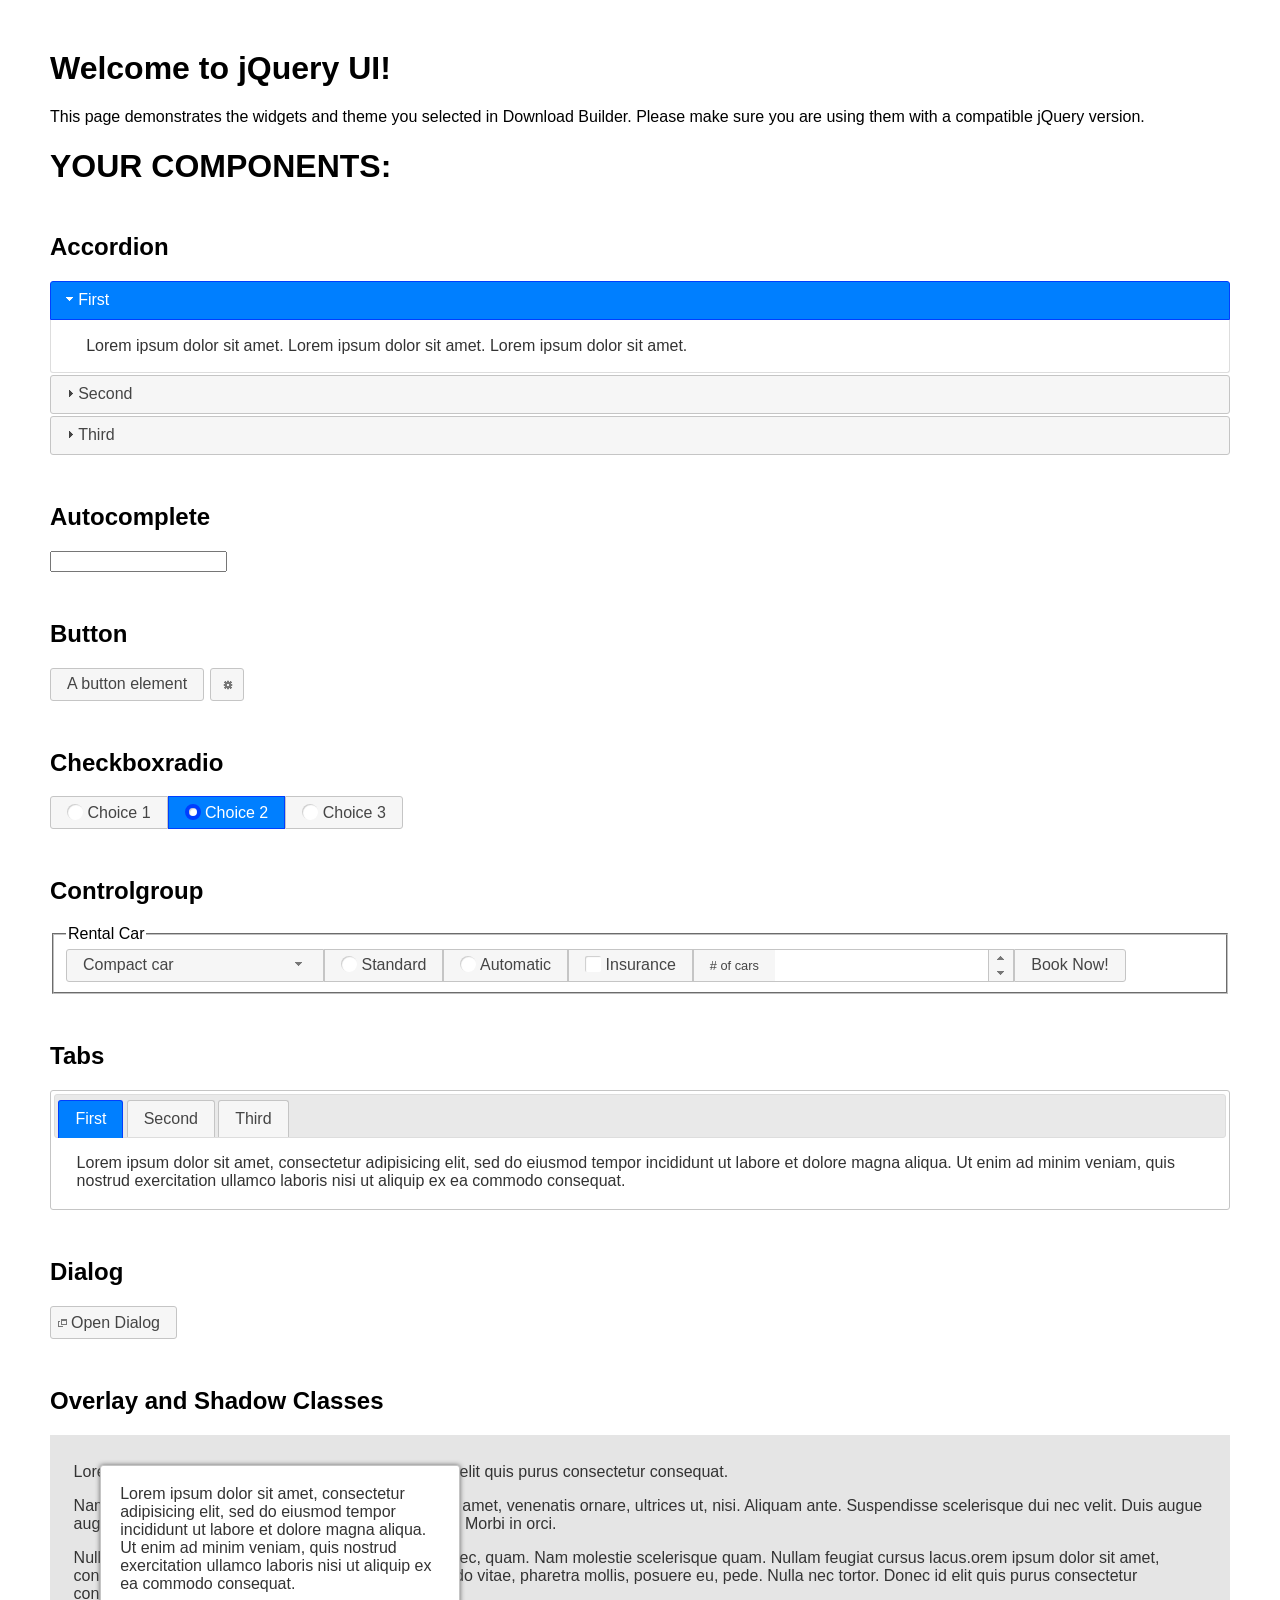
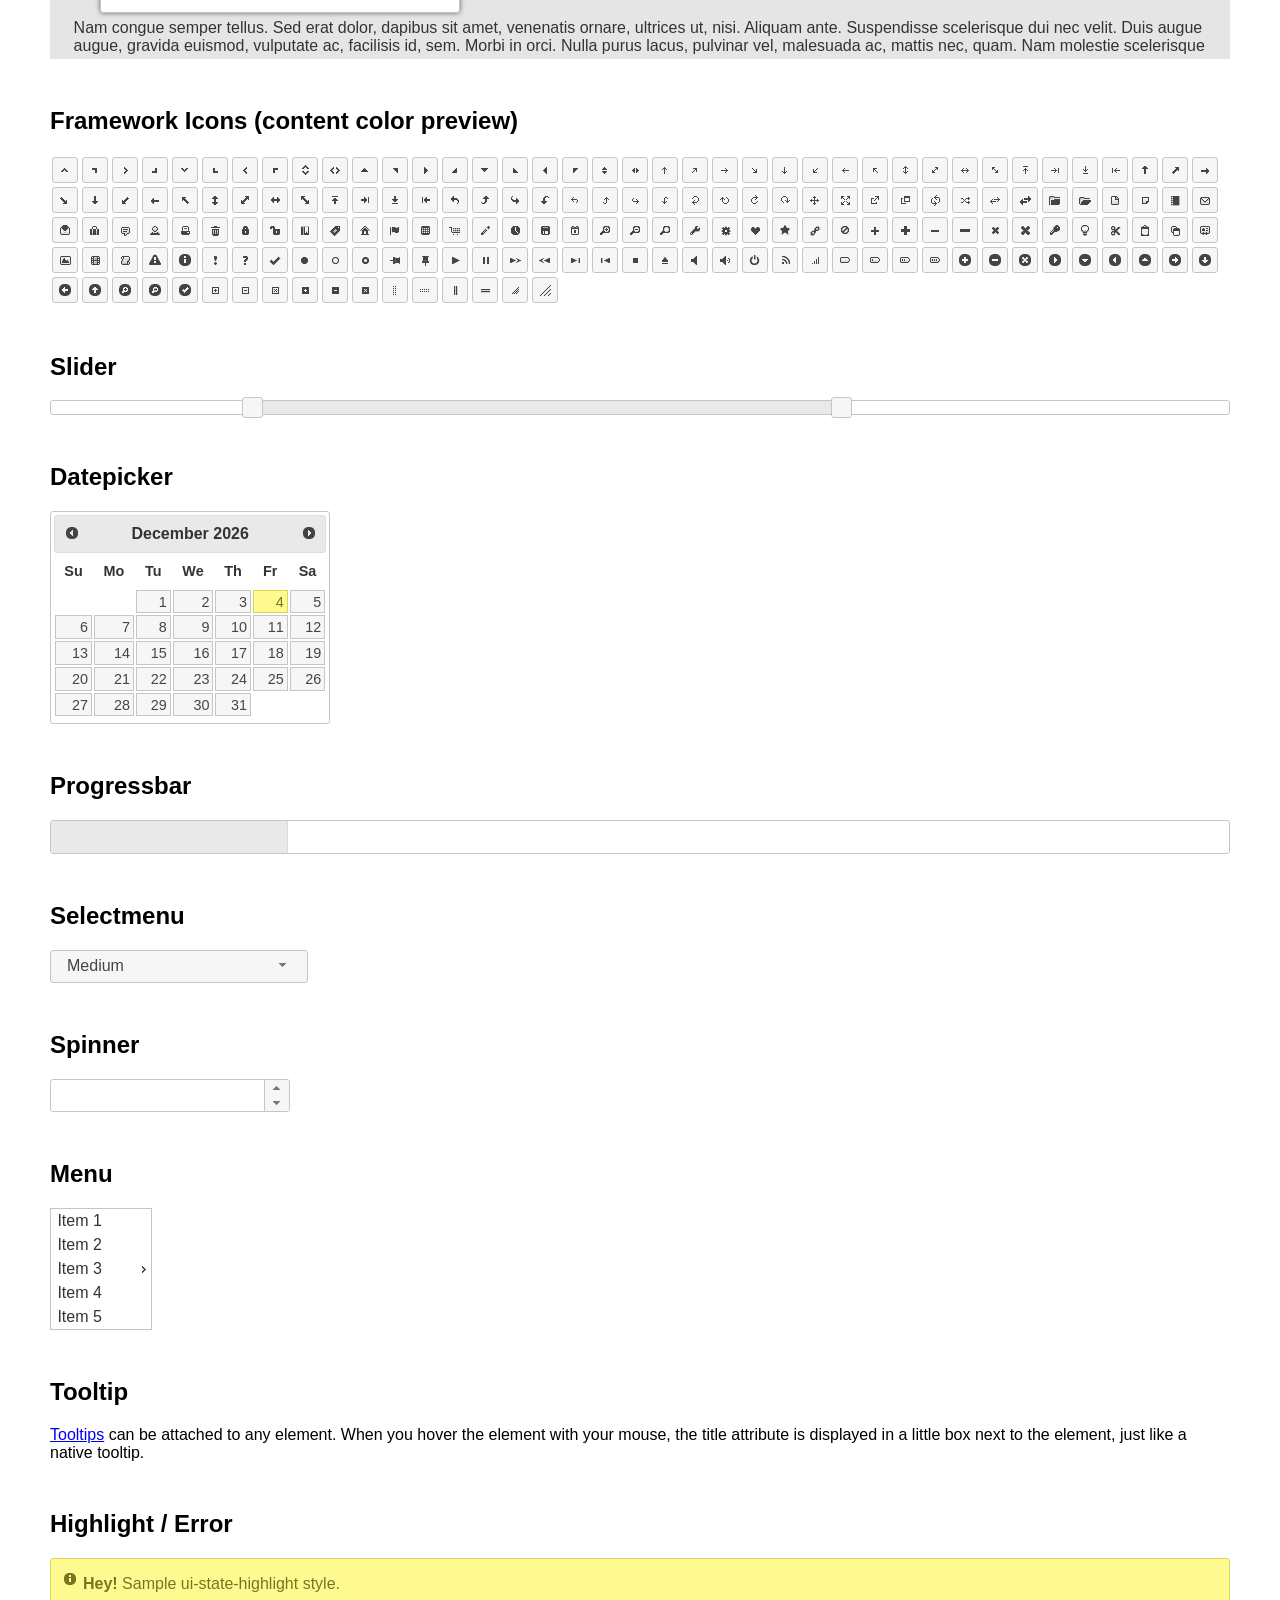
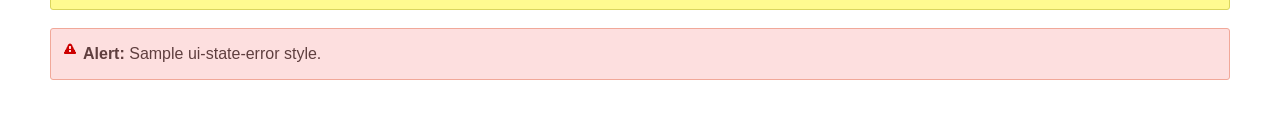
<file: static/jquery-ui-1.14.2/index.html>
<!doctype html>
<html lang="us">
<head>
	<meta charset="utf-8">
	<title>jQuery UI Example Page</title>
	<link href="jquery-ui.css" rel="stylesheet">
	<style>
	body{
		font-family: "Trebuchet MS", sans-serif;
		margin: 50px;
	}
	.demoHeaders {
		margin-top: 2em;
	}
	#dialog-link {
		padding: .4em 1em .4em 20px;
		text-decoration: none;
		position: relative;
	}
	#dialog-link span.ui-icon {
		margin: 0 5px 0 0;
		position: absolute;
		left: .2em;
		top: 50%;
		margin-top: -8px;
	}
	#icons {
		margin: 0;
		padding: 0;
	}
	#icons li {
		margin: 2px;
		position: relative;
		padding: 4px 0;
		cursor: pointer;
		float: left;
		list-style: none;
	}
	#icons span.ui-icon {
		float: left;
		margin: 0 4px;
	}
	.fakewindowcontain .ui-widget-overlay {
		position: absolute;
	}
	select {
		width: 200px;
	}
	</style>
</head>
<body>

<h1>Welcome to jQuery UI!</h1>

<div class="ui-widget">
	<p>This page demonstrates the widgets and theme you selected in Download Builder. Please make sure you are using them with a compatible jQuery version.</p>
</div>

<h1>YOUR COMPONENTS:</h1>

<!-- Accordion -->
<h2 class="demoHeaders">Accordion</h2>
<div id="accordion">
	<h3>First</h3>
	<div>Lorem ipsum dolor sit amet. Lorem ipsum dolor sit amet. Lorem ipsum dolor sit amet.</div>
	<h3>Second</h3>
	<div>Phasellus mattis tincidunt nibh.</div>
	<h3>Third</h3>
	<div>Nam dui erat, auctor a, dignissim quis.</div>
</div>

<!-- Autocomplete -->
<h2 class="demoHeaders">Autocomplete</h2>
<div>
	<input id="autocomplete" title="type &quot;a&quot;">
</div>

<!-- Button -->
<h2 class="demoHeaders">Button</h2>
<button id="button">A button element</button>
<button id="button-icon">An icon-only button</button>

<!-- Checkboxradio -->
<h2 class="demoHeaders">Checkboxradio</h2>
<form style="margin-top: 1em;">
	<div id="radioset">
		<input type="radio" id="radio1" name="radio"><label for="radio1">Choice 1</label>
		<input type="radio" id="radio2" name="radio" checked="checked"><label for="radio2">Choice 2</label>
		<input type="radio" id="radio3" name="radio"><label for="radio3">Choice 3</label>
	</div>
</form>

<!-- Controlgroup -->
<h2 class="demoHeaders">Controlgroup</h2>
<fieldset>
	<legend>Rental Car</legend>
	<div id="controlgroup">
		<select id="car-type">
			<option>Compact car</option>
			<option>Midsize car</option>
			<option>Full size car</option>
			<option>SUV</option>
			<option>Luxury</option>
			<option>Truck</option>
			<option>Van</option>
		</select>
		<label for="transmission-standard">Standard</label>
		<input type="radio" name="transmission" id="transmission-standard">
		<label for="transmission-automatic">Automatic</label>
		<input type="radio" name="transmission" id="transmission-automatic">
		<label for="insurance">Insurance</label>
		<input type="checkbox" name="insurance" id="insurance">
		<label for="horizontal-spinner" class="ui-controlgroup-label"># of cars</label>
		<input id="horizontal-spinner" class="ui-spinner-input">
		<button>Book Now!</button>
	</div>
</fieldset>

<!-- Tabs -->
<h2 class="demoHeaders">Tabs</h2>
<div id="tabs">
	<ul>
		<li><a href="#tabs-1">First</a></li>
		<li><a href="#tabs-2">Second</a></li>
		<li><a href="#tabs-3">Third</a></li>
	</ul>
	<div id="tabs-1">Lorem ipsum dolor sit amet, consectetur adipisicing elit, sed do eiusmod tempor incididunt ut labore et dolore magna aliqua. Ut enim ad minim veniam, quis nostrud exercitation ullamco laboris nisi ut aliquip ex ea commodo consequat.</div>
	<div id="tabs-2">Phasellus mattis tincidunt nibh. Cras orci urna, blandit id, pretium vel, aliquet ornare, felis. Maecenas scelerisque sem non nisl. Fusce sed lorem in enim dictum bibendum.</div>
	<div id="tabs-3">Nam dui erat, auctor a, dignissim quis, sollicitudin eu, felis. Pellentesque nisi urna, interdum eget, sagittis et, consequat vestibulum, lacus. Mauris porttitor ullamcorper augue.</div>
</div>

<h2 class="demoHeaders">Dialog</h2>
<p>
	<button id="dialog-link" class="ui-button ui-corner-all ui-widget">
		<span class="ui-icon ui-icon-newwin"></span>Open Dialog
	</button>
</p>

<h2 class="demoHeaders">Overlay and Shadow Classes</h2>
<div style="position: relative; width: 96%; height: 200px; padding:1% 2%; overflow:hidden;" class="fakewindowcontain">
	<p>Lorem ipsum dolor sit amet,  Nulla nec tortor. Donec id elit quis purus consectetur consequat. </p><p>Nam congue semper tellus. Sed erat dolor, dapibus sit amet, venenatis ornare, ultrices ut, nisi. Aliquam ante. Suspendisse scelerisque dui nec velit. Duis augue augue, gravida euismod, vulputate ac, facilisis id, sem. Morbi in orci. </p><p>Nulla purus lacus, pulvinar vel, malesuada ac, mattis nec, quam. Nam molestie scelerisque quam. Nullam feugiat cursus lacus.orem ipsum dolor sit amet, consectetur adipiscing elit. Donec libero risus, commodo vitae, pharetra mollis, posuere eu, pede. Nulla nec tortor. Donec id elit quis purus consectetur consequat. </p><p>Nam congue semper tellus. Sed erat dolor, dapibus sit amet, venenatis ornare, ultrices ut, nisi. Aliquam ante. Suspendisse scelerisque dui nec velit. Duis augue augue, gravida euismod, vulputate ac, facilisis id, sem. Morbi in orci. Nulla purus lacus, pulvinar vel, malesuada ac, mattis nec, quam. Nam molestie scelerisque quam. </p><p>Nullam feugiat cursus lacus.orem ipsum dolor sit amet, consectetur adipiscing elit. Donec libero risus, commodo vitae, pharetra mollis, posuere eu, pede. Nulla nec tortor. Donec id elit quis purus consectetur consequat. Nam congue semper tellus. Sed erat dolor, dapibus sit amet, venenatis ornare, ultrices ut, nisi. Aliquam ante. </p><p>Suspendisse scelerisque dui nec velit. Duis augue augue, gravida euismod, vulputate ac, facilisis id, sem. Morbi in orci. Nulla purus lacus, pulvinar vel, malesuada ac, mattis nec, quam. Nam molestie scelerisque quam. Nullam feugiat cursus lacus.orem ipsum dolor sit amet, consectetur adipiscing elit. Donec libero risus, commodo vitae, pharetra mollis, posuere eu, pede. Nulla nec tortor. Donec id elit quis purus consectetur consequat. Nam congue semper tellus. Sed erat dolor, dapibus sit amet, venenatis ornare, ultrices ut, nisi. </p>

	<!-- ui-dialog -->
	<div class="ui-widget-overlay ui-front"></div>
	<div style="position: absolute; width: 320px; left: 50px; top: 30px; padding: 1.2em" class="ui-widget ui-front ui-widget-content ui-corner-all ui-widget-shadow">
		Lorem ipsum dolor sit amet, consectetur adipisicing elit, sed do eiusmod tempor incididunt ut labore et dolore magna aliqua. Ut enim ad minim veniam, quis nostrud exercitation ullamco laboris nisi ut aliquip ex ea commodo consequat.
	</div>

</div>

<!-- ui-dialog -->
<div id="dialog" title="Dialog Title">
	<p>Lorem ipsum dolor sit amet, consectetur adipisicing elit, sed do eiusmod tempor incididunt ut labore et dolore magna aliqua. Ut enim ad minim veniam, quis nostrud exercitation ullamco laboris nisi ut aliquip ex ea commodo consequat.</p>
</div>


<h2 class="demoHeaders">Framework Icons (content color preview)</h2>
<ul id="icons" class="ui-widget ui-helper-clearfix">
	<li class="ui-state-default ui-corner-all" title=".ui-icon-caret-1-n"><span class="ui-icon ui-icon-caret-1-n"></span></li>
	<li class="ui-state-default ui-corner-all" title=".ui-icon-caret-1-ne"><span class="ui-icon ui-icon-caret-1-ne"></span></li>
	<li class="ui-state-default ui-corner-all" title=".ui-icon-caret-1-e"><span class="ui-icon ui-icon-caret-1-e"></span></li>
	<li class="ui-state-default ui-corner-all" title=".ui-icon-caret-1-se"><span class="ui-icon ui-icon-caret-1-se"></span></li>
	<li class="ui-state-default ui-corner-all" title=".ui-icon-caret-1-s"><span class="ui-icon ui-icon-caret-1-s"></span></li>
	<li class="ui-state-default ui-corner-all" title=".ui-icon-caret-1-sw"><span class="ui-icon ui-icon-caret-1-sw"></span></li>
	<li class="ui-state-default ui-corner-all" title=".ui-icon-caret-1-w"><span class="ui-icon ui-icon-caret-1-w"></span></li>
	<li class="ui-state-default ui-corner-all" title=".ui-icon-caret-1-nw"><span class="ui-icon ui-icon-caret-1-nw"></span></li>
	<li class="ui-state-default ui-corner-all" title=".ui-icon-caret-2-n-s"><span class="ui-icon ui-icon-caret-2-n-s"></span></li>
	<li class="ui-state-default ui-corner-all" title=".ui-icon-caret-2-e-w"><span class="ui-icon ui-icon-caret-2-e-w"></span></li>
	<li class="ui-state-default ui-corner-all" title=".ui-icon-triangle-1-n"><span class="ui-icon ui-icon-triangle-1-n"></span></li>
	<li class="ui-state-default ui-corner-all" title=".ui-icon-triangle-1-ne"><span class="ui-icon ui-icon-triangle-1-ne"></span></li>
	<li class="ui-state-default ui-corner-all" title=".ui-icon-triangle-1-e"><span class="ui-icon ui-icon-triangle-1-e"></span></li>
	<li class="ui-state-default ui-corner-all" title=".ui-icon-triangle-1-se"><span class="ui-icon ui-icon-triangle-1-se"></span></li>
	<li class="ui-state-default ui-corner-all" title=".ui-icon-triangle-1-s"><span class="ui-icon ui-icon-triangle-1-s"></span></li>
	<li class="ui-state-default ui-corner-all" title=".ui-icon-triangle-1-sw"><span class="ui-icon ui-icon-triangle-1-sw"></span></li>
	<li class="ui-state-default ui-corner-all" title=".ui-icon-triangle-1-w"><span class="ui-icon ui-icon-triangle-1-w"></span></li>
	<li class="ui-state-default ui-corner-all" title=".ui-icon-triangle-1-nw"><span class="ui-icon ui-icon-triangle-1-nw"></span></li>
	<li class="ui-state-default ui-corner-all" title=".ui-icon-triangle-2-n-s"><span class="ui-icon ui-icon-triangle-2-n-s"></span></li>
	<li class="ui-state-default ui-corner-all" title=".ui-icon-triangle-2-e-w"><span class="ui-icon ui-icon-triangle-2-e-w"></span></li>
	<li class="ui-state-default ui-corner-all" title=".ui-icon-arrow-1-n"><span class="ui-icon ui-icon-arrow-1-n"></span></li>
	<li class="ui-state-default ui-corner-all" title=".ui-icon-arrow-1-ne"><span class="ui-icon ui-icon-arrow-1-ne"></span></li>
	<li class="ui-state-default ui-corner-all" title=".ui-icon-arrow-1-e"><span class="ui-icon ui-icon-arrow-1-e"></span></li>
	<li class="ui-state-default ui-corner-all" title=".ui-icon-arrow-1-se"><span class="ui-icon ui-icon-arrow-1-se"></span></li>
	<li class="ui-state-default ui-corner-all" title=".ui-icon-arrow-1-s"><span class="ui-icon ui-icon-arrow-1-s"></span></li>
	<li class="ui-state-default ui-corner-all" title=".ui-icon-arrow-1-sw"><span class="ui-icon ui-icon-arrow-1-sw"></span></li>
	<li class="ui-state-default ui-corner-all" title=".ui-icon-arrow-1-w"><span class="ui-icon ui-icon-arrow-1-w"></span></li>
	<li class="ui-state-default ui-corner-all" title=".ui-icon-arrow-1-nw"><span class="ui-icon ui-icon-arrow-1-nw"></span></li>
	<li class="ui-state-default ui-corner-all" title=".ui-icon-arrow-2-n-s"><span class="ui-icon ui-icon-arrow-2-n-s"></span></li>
	<li class="ui-state-default ui-corner-all" title=".ui-icon-arrow-2-ne-sw"><span class="ui-icon ui-icon-arrow-2-ne-sw"></span></li>
	<li class="ui-state-default ui-corner-all" title=".ui-icon-arrow-2-e-w"><span class="ui-icon ui-icon-arrow-2-e-w"></span></li>
	<li class="ui-state-default ui-corner-all" title=".ui-icon-arrow-2-se-nw"><span class="ui-icon ui-icon-arrow-2-se-nw"></span></li>
	<li class="ui-state-default ui-corner-all" title=".ui-icon-arrowstop-1-n"><span class="ui-icon ui-icon-arrowstop-1-n"></span></li>
	<li class="ui-state-default ui-corner-all" title=".ui-icon-arrowstop-1-e"><span class="ui-icon ui-icon-arrowstop-1-e"></span></li>
	<li class="ui-state-default ui-corner-all" title=".ui-icon-arrowstop-1-s"><span class="ui-icon ui-icon-arrowstop-1-s"></span></li>
	<li class="ui-state-default ui-corner-all" title=".ui-icon-arrowstop-1-w"><span class="ui-icon ui-icon-arrowstop-1-w"></span></li>
	<li class="ui-state-default ui-corner-all" title=".ui-icon-arrowthick-1-n"><span class="ui-icon ui-icon-arrowthick-1-n"></span></li>
	<li class="ui-state-default ui-corner-all" title=".ui-icon-arrowthick-1-ne"><span class="ui-icon ui-icon-arrowthick-1-ne"></span></li>
	<li class="ui-state-default ui-corner-all" title=".ui-icon-arrowthick-1-e"><span class="ui-icon ui-icon-arrowthick-1-e"></span></li>
	<li class="ui-state-default ui-corner-all" title=".ui-icon-arrowthick-1-se"><span class="ui-icon ui-icon-arrowthick-1-se"></span></li>
	<li class="ui-state-default ui-corner-all" title=".ui-icon-arrowthick-1-s"><span class="ui-icon ui-icon-arrowthick-1-s"></span></li>
	<li class="ui-state-default ui-corner-all" title=".ui-icon-arrowthick-1-sw"><span class="ui-icon ui-icon-arrowthick-1-sw"></span></li>
	<li class="ui-state-default ui-corner-all" title=".ui-icon-arrowthick-1-w"><span class="ui-icon ui-icon-arrowthick-1-w"></span></li>
	<li class="ui-state-default ui-corner-all" title=".ui-icon-arrowthick-1-nw"><span class="ui-icon ui-icon-arrowthick-1-nw"></span></li>
	<li class="ui-state-default ui-corner-all" title=".ui-icon-arrowthick-2-n-s"><span class="ui-icon ui-icon-arrowthick-2-n-s"></span></li>
	<li class="ui-state-default ui-corner-all" title=".ui-icon-arrowthick-2-ne-sw"><span class="ui-icon ui-icon-arrowthick-2-ne-sw"></span></li>
	<li class="ui-state-default ui-corner-all" title=".ui-icon-arrowthick-2-e-w"><span class="ui-icon ui-icon-arrowthick-2-e-w"></span></li>
	<li class="ui-state-default ui-corner-all" title=".ui-icon-arrowthick-2-se-nw"><span class="ui-icon ui-icon-arrowthick-2-se-nw"></span></li>
	<li class="ui-state-default ui-corner-all" title=".ui-icon-arrowthickstop-1-n"><span class="ui-icon ui-icon-arrowthickstop-1-n"></span></li>
	<li class="ui-state-default ui-corner-all" title=".ui-icon-arrowthickstop-1-e"><span class="ui-icon ui-icon-arrowthickstop-1-e"></span></li>
	<li class="ui-state-default ui-corner-all" title=".ui-icon-arrowthickstop-1-s"><span class="ui-icon ui-icon-arrowthickstop-1-s"></span></li>
	<li class="ui-state-default ui-corner-all" title=".ui-icon-arrowthickstop-1-w"><span class="ui-icon ui-icon-arrowthickstop-1-w"></span></li>
	<li class="ui-state-default ui-corner-all" title=".ui-icon-arrowreturnthick-1-w"><span class="ui-icon ui-icon-arrowreturnthick-1-w"></span></li>
	<li class="ui-state-default ui-corner-all" title=".ui-icon-arrowreturnthick-1-n"><span class="ui-icon ui-icon-arrowreturnthick-1-n"></span></li>
	<li class="ui-state-default ui-corner-all" title=".ui-icon-arrowreturnthick-1-e"><span class="ui-icon ui-icon-arrowreturnthick-1-e"></span></li>
	<li class="ui-state-default ui-corner-all" title=".ui-icon-arrowreturnthick-1-s"><span class="ui-icon ui-icon-arrowreturnthick-1-s"></span></li>
	<li class="ui-state-default ui-corner-all" title=".ui-icon-arrowreturn-1-w"><span class="ui-icon ui-icon-arrowreturn-1-w"></span></li>
	<li class="ui-state-default ui-corner-all" title=".ui-icon-arrowreturn-1-n"><span class="ui-icon ui-icon-arrowreturn-1-n"></span></li>
	<li class="ui-state-default ui-corner-all" title=".ui-icon-arrowreturn-1-e"><span class="ui-icon ui-icon-arrowreturn-1-e"></span></li>
	<li class="ui-state-default ui-corner-all" title=".ui-icon-arrowreturn-1-s"><span class="ui-icon ui-icon-arrowreturn-1-s"></span></li>
	<li class="ui-state-default ui-corner-all" title=".ui-icon-arrowrefresh-1-w"><span class="ui-icon ui-icon-arrowrefresh-1-w"></span></li>
	<li class="ui-state-default ui-corner-all" title=".ui-icon-arrowrefresh-1-n"><span class="ui-icon ui-icon-arrowrefresh-1-n"></span></li>
	<li class="ui-state-default ui-corner-all" title=".ui-icon-arrowrefresh-1-e"><span class="ui-icon ui-icon-arrowrefresh-1-e"></span></li>
	<li class="ui-state-default ui-corner-all" title=".ui-icon-arrowrefresh-1-s"><span class="ui-icon ui-icon-arrowrefresh-1-s"></span></li>
	<li class="ui-state-default ui-corner-all" title=".ui-icon-arrow-4"><span class="ui-icon ui-icon-arrow-4"></span></li>
	<li class="ui-state-default ui-corner-all" title=".ui-icon-arrow-4-diag"><span class="ui-icon ui-icon-arrow-4-diag"></span></li>
	<li class="ui-state-default ui-corner-all" title=".ui-icon-extlink"><span class="ui-icon ui-icon-extlink"></span></li>
	<li class="ui-state-default ui-corner-all" title=".ui-icon-newwin"><span class="ui-icon ui-icon-newwin"></span></li>
	<li class="ui-state-default ui-corner-all" title=".ui-icon-refresh"><span class="ui-icon ui-icon-refresh"></span></li>
	<li class="ui-state-default ui-corner-all" title=".ui-icon-shuffle"><span class="ui-icon ui-icon-shuffle"></span></li>
	<li class="ui-state-default ui-corner-all" title=".ui-icon-transfer-e-w"><span class="ui-icon ui-icon-transfer-e-w"></span></li>
	<li class="ui-state-default ui-corner-all" title=".ui-icon-transferthick-e-w"><span class="ui-icon ui-icon-transferthick-e-w"></span></li>
	<li class="ui-state-default ui-corner-all" title=".ui-icon-folder-collapsed"><span class="ui-icon ui-icon-folder-collapsed"></span></li>
	<li class="ui-state-default ui-corner-all" title=".ui-icon-folder-open"><span class="ui-icon ui-icon-folder-open"></span></li>
	<li class="ui-state-default ui-corner-all" title=".ui-icon-document"><span class="ui-icon ui-icon-document"></span></li>
	<li class="ui-state-default ui-corner-all" title=".ui-icon-document-b"><span class="ui-icon ui-icon-document-b"></span></li>
	<li class="ui-state-default ui-corner-all" title=".ui-icon-note"><span class="ui-icon ui-icon-note"></span></li>
	<li class="ui-state-default ui-corner-all" title=".ui-icon-mail-closed"><span class="ui-icon ui-icon-mail-closed"></span></li>
	<li class="ui-state-default ui-corner-all" title=".ui-icon-mail-open"><span class="ui-icon ui-icon-mail-open"></span></li>
	<li class="ui-state-default ui-corner-all" title=".ui-icon-suitcase"><span class="ui-icon ui-icon-suitcase"></span></li>
	<li class="ui-state-default ui-corner-all" title=".ui-icon-comment"><span class="ui-icon ui-icon-comment"></span></li>
	<li class="ui-state-default ui-corner-all" title=".ui-icon-person"><span class="ui-icon ui-icon-person"></span></li>
	<li class="ui-state-default ui-corner-all" title=".ui-icon-print"><span class="ui-icon ui-icon-print"></span></li>
	<li class="ui-state-default ui-corner-all" title=".ui-icon-trash"><span class="ui-icon ui-icon-trash"></span></li>
	<li class="ui-state-default ui-corner-all" title=".ui-icon-locked"><span class="ui-icon ui-icon-locked"></span></li>
	<li class="ui-state-default ui-corner-all" title=".ui-icon-unlocked"><span class="ui-icon ui-icon-unlocked"></span></li>
	<li class="ui-state-default ui-corner-all" title=".ui-icon-bookmark"><span class="ui-icon ui-icon-bookmark"></span></li>
	<li class="ui-state-default ui-corner-all" title=".ui-icon-tag"><span class="ui-icon ui-icon-tag"></span></li>
	<li class="ui-state-default ui-corner-all" title=".ui-icon-home"><span class="ui-icon ui-icon-home"></span></li>
	<li class="ui-state-default ui-corner-all" title=".ui-icon-flag"><span class="ui-icon ui-icon-flag"></span></li>
	<li class="ui-state-default ui-corner-all" title=".ui-icon-calculator"><span class="ui-icon ui-icon-calculator"></span></li>
	<li class="ui-state-default ui-corner-all" title=".ui-icon-cart"><span class="ui-icon ui-icon-cart"></span></li>
	<li class="ui-state-default ui-corner-all" title=".ui-icon-pencil"><span class="ui-icon ui-icon-pencil"></span></li>
	<li class="ui-state-default ui-corner-all" title=".ui-icon-clock"><span class="ui-icon ui-icon-clock"></span></li>
	<li class="ui-state-default ui-corner-all" title=".ui-icon-disk"><span class="ui-icon ui-icon-disk"></span></li>
	<li class="ui-state-default ui-corner-all" title=".ui-icon-calendar"><span class="ui-icon ui-icon-calendar"></span></li>
	<li class="ui-state-default ui-corner-all" title=".ui-icon-zoomin"><span class="ui-icon ui-icon-zoomin"></span></li>
	<li class="ui-state-default ui-corner-all" title=".ui-icon-zoomout"><span class="ui-icon ui-icon-zoomout"></span></li>
	<li class="ui-state-default ui-corner-all" title=".ui-icon-search"><span class="ui-icon ui-icon-search"></span></li>
	<li class="ui-state-default ui-corner-all" title=".ui-icon-wrench"><span class="ui-icon ui-icon-wrench"></span></li>
	<li class="ui-state-default ui-corner-all" title=".ui-icon-gear"><span class="ui-icon ui-icon-gear"></span></li>
	<li class="ui-state-default ui-corner-all" title=".ui-icon-heart"><span class="ui-icon ui-icon-heart"></span></li>
	<li class="ui-state-default ui-corner-all" title=".ui-icon-star"><span class="ui-icon ui-icon-star"></span></li>
	<li class="ui-state-default ui-corner-all" title=".ui-icon-link"><span class="ui-icon ui-icon-link"></span></li>
	<li class="ui-state-default ui-corner-all" title=".ui-icon-cancel"><span class="ui-icon ui-icon-cancel"></span></li>
	<li class="ui-state-default ui-corner-all" title=".ui-icon-plus"><span class="ui-icon ui-icon-plus"></span></li>
	<li class="ui-state-default ui-corner-all" title=".ui-icon-plusthick"><span class="ui-icon ui-icon-plusthick"></span></li>
	<li class="ui-state-default ui-corner-all" title=".ui-icon-minus"><span class="ui-icon ui-icon-minus"></span></li>
	<li class="ui-state-default ui-corner-all" title=".ui-icon-minusthick"><span class="ui-icon ui-icon-minusthick"></span></li>
	<li class="ui-state-default ui-corner-all" title=".ui-icon-close"><span class="ui-icon ui-icon-close"></span></li>
	<li class="ui-state-default ui-corner-all" title=".ui-icon-closethick"><span class="ui-icon ui-icon-closethick"></span></li>
	<li class="ui-state-default ui-corner-all" title=".ui-icon-key"><span class="ui-icon ui-icon-key"></span></li>
	<li class="ui-state-default ui-corner-all" title=".ui-icon-lightbulb"><span class="ui-icon ui-icon-lightbulb"></span></li>
	<li class="ui-state-default ui-corner-all" title=".ui-icon-scissors"><span class="ui-icon ui-icon-scissors"></span></li>
	<li class="ui-state-default ui-corner-all" title=".ui-icon-clipboard"><span class="ui-icon ui-icon-clipboard"></span></li>
	<li class="ui-state-default ui-corner-all" title=".ui-icon-copy"><span class="ui-icon ui-icon-copy"></span></li>
	<li class="ui-state-default ui-corner-all" title=".ui-icon-contact"><span class="ui-icon ui-icon-contact"></span></li>
	<li class="ui-state-default ui-corner-all" title=".ui-icon-image"><span class="ui-icon ui-icon-image"></span></li>
	<li class="ui-state-default ui-corner-all" title=".ui-icon-video"><span class="ui-icon ui-icon-video"></span></li>
	<li class="ui-state-default ui-corner-all" title=".ui-icon-script"><span class="ui-icon ui-icon-script"></span></li>
	<li class="ui-state-default ui-corner-all" title=".ui-icon-alert"><span class="ui-icon ui-icon-alert"></span></li>
	<li class="ui-state-default ui-corner-all" title=".ui-icon-info"><span class="ui-icon ui-icon-info"></span></li>
	<li class="ui-state-default ui-corner-all" title=".ui-icon-notice"><span class="ui-icon ui-icon-notice"></span></li>
	<li class="ui-state-default ui-corner-all" title=".ui-icon-help"><span class="ui-icon ui-icon-help"></span></li>
	<li class="ui-state-default ui-corner-all" title=".ui-icon-check"><span class="ui-icon ui-icon-check"></span></li>
	<li class="ui-state-default ui-corner-all" title=".ui-icon-bullet"><span class="ui-icon ui-icon-bullet"></span></li>
	<li class="ui-state-default ui-corner-all" title=".ui-icon-radio-off"><span class="ui-icon ui-icon-radio-off"></span></li>
	<li class="ui-state-default ui-corner-all" title=".ui-icon-radio-on"><span class="ui-icon ui-icon-radio-on"></span></li>
	<li class="ui-state-default ui-corner-all" title=".ui-icon-pin-w"><span class="ui-icon ui-icon-pin-w"></span></li>
	<li class="ui-state-default ui-corner-all" title=".ui-icon-pin-s"><span class="ui-icon ui-icon-pin-s"></span></li>
	<li class="ui-state-default ui-corner-all" title=".ui-icon-play"><span class="ui-icon ui-icon-play"></span></li>
	<li class="ui-state-default ui-corner-all" title=".ui-icon-pause"><span class="ui-icon ui-icon-pause"></span></li>
	<li class="ui-state-default ui-corner-all" title=".ui-icon-seek-next"><span class="ui-icon ui-icon-seek-next"></span></li>
	<li class="ui-state-default ui-corner-all" title=".ui-icon-seek-prev"><span class="ui-icon ui-icon-seek-prev"></span></li>
	<li class="ui-state-default ui-corner-all" title=".ui-icon-seek-end"><span class="ui-icon ui-icon-seek-end"></span></li>
	<li class="ui-state-default ui-corner-all" title=".ui-icon-seek-first"><span class="ui-icon ui-icon-seek-first"></span></li>
	<li class="ui-state-default ui-corner-all" title=".ui-icon-stop"><span class="ui-icon ui-icon-stop"></span></li>
	<li class="ui-state-default ui-corner-all" title=".ui-icon-eject"><span class="ui-icon ui-icon-eject"></span></li>
	<li class="ui-state-default ui-corner-all" title=".ui-icon-volume-off"><span class="ui-icon ui-icon-volume-off"></span></li>
	<li class="ui-state-default ui-corner-all" title=".ui-icon-volume-on"><span class="ui-icon ui-icon-volume-on"></span></li>
	<li class="ui-state-default ui-corner-all" title=".ui-icon-power"><span class="ui-icon ui-icon-power"></span></li>
	<li class="ui-state-default ui-corner-all" title=".ui-icon-signal-diag"><span class="ui-icon ui-icon-signal-diag"></span></li>
	<li class="ui-state-default ui-corner-all" title=".ui-icon-signal"><span class="ui-icon ui-icon-signal"></span></li>
	<li class="ui-state-default ui-corner-all" title=".ui-icon-battery-0"><span class="ui-icon ui-icon-battery-0"></span></li>
	<li class="ui-state-default ui-corner-all" title=".ui-icon-battery-1"><span class="ui-icon ui-icon-battery-1"></span></li>
	<li class="ui-state-default ui-corner-all" title=".ui-icon-battery-2"><span class="ui-icon ui-icon-battery-2"></span></li>
	<li class="ui-state-default ui-corner-all" title=".ui-icon-battery-3"><span class="ui-icon ui-icon-battery-3"></span></li>
	<li class="ui-state-default ui-corner-all" title=".ui-icon-circle-plus"><span class="ui-icon ui-icon-circle-plus"></span></li>
	<li class="ui-state-default ui-corner-all" title=".ui-icon-circle-minus"><span class="ui-icon ui-icon-circle-minus"></span></li>
	<li class="ui-state-default ui-corner-all" title=".ui-icon-circle-close"><span class="ui-icon ui-icon-circle-close"></span></li>
	<li class="ui-state-default ui-corner-all" title=".ui-icon-circle-triangle-e"><span class="ui-icon ui-icon-circle-triangle-e"></span></li>
	<li class="ui-state-default ui-corner-all" title=".ui-icon-circle-triangle-s"><span class="ui-icon ui-icon-circle-triangle-s"></span></li>
	<li class="ui-state-default ui-corner-all" title=".ui-icon-circle-triangle-w"><span class="ui-icon ui-icon-circle-triangle-w"></span></li>
	<li class="ui-state-default ui-corner-all" title=".ui-icon-circle-triangle-n"><span class="ui-icon ui-icon-circle-triangle-n"></span></li>
	<li class="ui-state-default ui-corner-all" title=".ui-icon-circle-arrow-e"><span class="ui-icon ui-icon-circle-arrow-e"></span></li>
	<li class="ui-state-default ui-corner-all" title=".ui-icon-circle-arrow-s"><span class="ui-icon ui-icon-circle-arrow-s"></span></li>
	<li class="ui-state-default ui-corner-all" title=".ui-icon-circle-arrow-w"><span class="ui-icon ui-icon-circle-arrow-w"></span></li>
	<li class="ui-state-default ui-corner-all" title=".ui-icon-circle-arrow-n"><span class="ui-icon ui-icon-circle-arrow-n"></span></li>
	<li class="ui-state-default ui-corner-all" title=".ui-icon-circle-zoomin"><span class="ui-icon ui-icon-circle-zoomin"></span></li>
	<li class="ui-state-default ui-corner-all" title=".ui-icon-circle-zoomout"><span class="ui-icon ui-icon-circle-zoomout"></span></li>
	<li class="ui-state-default ui-corner-all" title=".ui-icon-circle-check"><span class="ui-icon ui-icon-circle-check"></span></li>
	<li class="ui-state-default ui-corner-all" title=".ui-icon-circlesmall-plus"><span class="ui-icon ui-icon-circlesmall-plus"></span></li>
	<li class="ui-state-default ui-corner-all" title=".ui-icon-circlesmall-minus"><span class="ui-icon ui-icon-circlesmall-minus"></span></li>
	<li class="ui-state-default ui-corner-all" title=".ui-icon-circlesmall-close"><span class="ui-icon ui-icon-circlesmall-close"></span></li>
	<li class="ui-state-default ui-corner-all" title=".ui-icon-squaresmall-plus"><span class="ui-icon ui-icon-squaresmall-plus"></span></li>
	<li class="ui-state-default ui-corner-all" title=".ui-icon-squaresmall-minus"><span class="ui-icon ui-icon-squaresmall-minus"></span></li>
	<li class="ui-state-default ui-corner-all" title=".ui-icon-squaresmall-close"><span class="ui-icon ui-icon-squaresmall-close"></span></li>
	<li class="ui-state-default ui-corner-all" title=".ui-icon-grip-dotted-vertical"><span class="ui-icon ui-icon-grip-dotted-vertical"></span></li>
	<li class="ui-state-default ui-corner-all" title=".ui-icon-grip-dotted-horizontal"><span class="ui-icon ui-icon-grip-dotted-horizontal"></span></li>
	<li class="ui-state-default ui-corner-all" title=".ui-icon-grip-solid-vertical"><span class="ui-icon ui-icon-grip-solid-vertical"></span></li>
	<li class="ui-state-default ui-corner-all" title=".ui-icon-grip-solid-horizontal"><span class="ui-icon ui-icon-grip-solid-horizontal"></span></li>
	<li class="ui-state-default ui-corner-all" title=".ui-icon-gripsmall-diagonal-se"><span class="ui-icon ui-icon-gripsmall-diagonal-se"></span></li>
	<li class="ui-state-default ui-corner-all" title=".ui-icon-grip-diagonal-se"><span class="ui-icon ui-icon-grip-diagonal-se"></span></li>
</ul>

<!-- Slider -->
<h2 class="demoHeaders">Slider</h2>
<div id="slider"></div>

<!-- Datepicker -->
<h2 class="demoHeaders">Datepicker</h2>
<div id="datepicker"></div>

<!-- Progressbar -->
<h2 class="demoHeaders">Progressbar</h2>
<div id="progressbar"></div>

<!-- Progressbar -->
<h2 class="demoHeaders">Selectmenu</h2>
<select id="selectmenu">
	<option>Slower</option>
	<option>Slow</option>
	<option selected="selected">Medium</option>
	<option>Fast</option>
	<option>Faster</option>
</select>

<!-- Spinner -->
<h2 class="demoHeaders">Spinner</h2>
<input id="spinner">

<!-- Menu -->
<h2 class="demoHeaders">Menu</h2>
<ul style="width:100px;" id="menu">
	<li><div>Item 1</div></li>
	<li><div>Item 2</div></li>
	<li><div>Item 3</div>
		<ul>
			<li><div>Item 3-1</div></li>
			<li><div>Item 3-2</div></li>
			<li><div>Item 3-3</div></li>
			<li><div>Item 3-4</div></li>
			<li><div>Item 3-5</div></li>
		</ul>
	</li>
	<li><div>Item 4</div></li>
	<li><div>Item 5</div></li>
</ul>

<!-- Tooltip -->
<h2 class="demoHeaders">Tooltip</h2>
<p id="tooltip">
	<a href="#" title="That&apos;s what this widget is">Tooltips</a> can be attached to any element. When you hover
the element with your mouse, the title attribute is displayed in a little box next to the element, just like a native tooltip.
</p>

<!-- Highlight / Error -->
<h2 class="demoHeaders">Highlight / Error</h2>
<div class="ui-widget">
	<div class="ui-state-highlight ui-corner-all" style="margin-top: 20px; padding: 0 .7em;">
		<p><span class="ui-icon ui-icon-info" style="float: left; margin-right: .3em;"></span>
		<strong>Hey!</strong> Sample ui-state-highlight style.</p>
	</div>
</div>
<br>
<div class="ui-widget">
	<div class="ui-state-error ui-corner-all" style="padding: 0 .7em;">
		<p><span class="ui-icon ui-icon-alert" style="float: left; margin-right: .3em;"></span>
		<strong>Alert:</strong> Sample ui-state-error style.</p>
	</div>
</div>

<script src="external/jquery/jquery.js"></script>
<script src="jquery-ui.js"></script>
<script>
$( "#accordion" ).accordion();

var availableTags = [
	"ActionScript",
	"AppleScript",
	"Asp",
	"BASIC",
	"C",
	"C++",
	"Clojure",
	"COBOL",
	"ColdFusion",
	"Erlang",
	"Fortran",
	"Groovy",
	"Haskell",
	"Java",
	"JavaScript",
	"Lisp",
	"Perl",
	"PHP",
	"Python",
	"Ruby",
	"Scala",
	"Scheme"
];
$( "#autocomplete" ).autocomplete({
	source: availableTags
});

$( "#button" ).button();
$( "#button-icon" ).button({
	icon: "ui-icon-gear",
	showLabel: false
});

$( "#radioset" ).controlgroup();

$( "#controlgroup" ).controlgroup();

$( "#tabs" ).tabs();

$( "#dialog" ).dialog({
	autoOpen: false,
	width: 400,
	buttons: [
		{
			text: "Ok",
			click: function() {
				$( this ).dialog( "close" );
			}
		},
		{
			text: "Cancel",
			click: function() {
				$( this ).dialog( "close" );
			}
		}
	]
});

// Link to open the dialog
$( "#dialog-link" ).click(function( event ) {
	$( "#dialog" ).dialog( "open" );
	event.preventDefault();
});

$( "#datepicker" ).datepicker({
	inline: true
});

$( "#slider" ).slider({
	range: true,
	values: [ 17, 67 ]
});

$( "#progressbar" ).progressbar({
	value: 20
});

$( "#spinner" ).spinner();

$( "#menu" ).menu();

$( "#tooltip" ).tooltip();

$( "#selectmenu" ).selectmenu();

// Hover states on the static widgets
$( "#dialog-link, #icons li" ).hover(
	function() {
		$( this ).addClass( "ui-state-hover" );
	},
	function() {
		$( this ).removeClass( "ui-state-hover" );
	}
);
</script>
</body>
</html>
</file>
